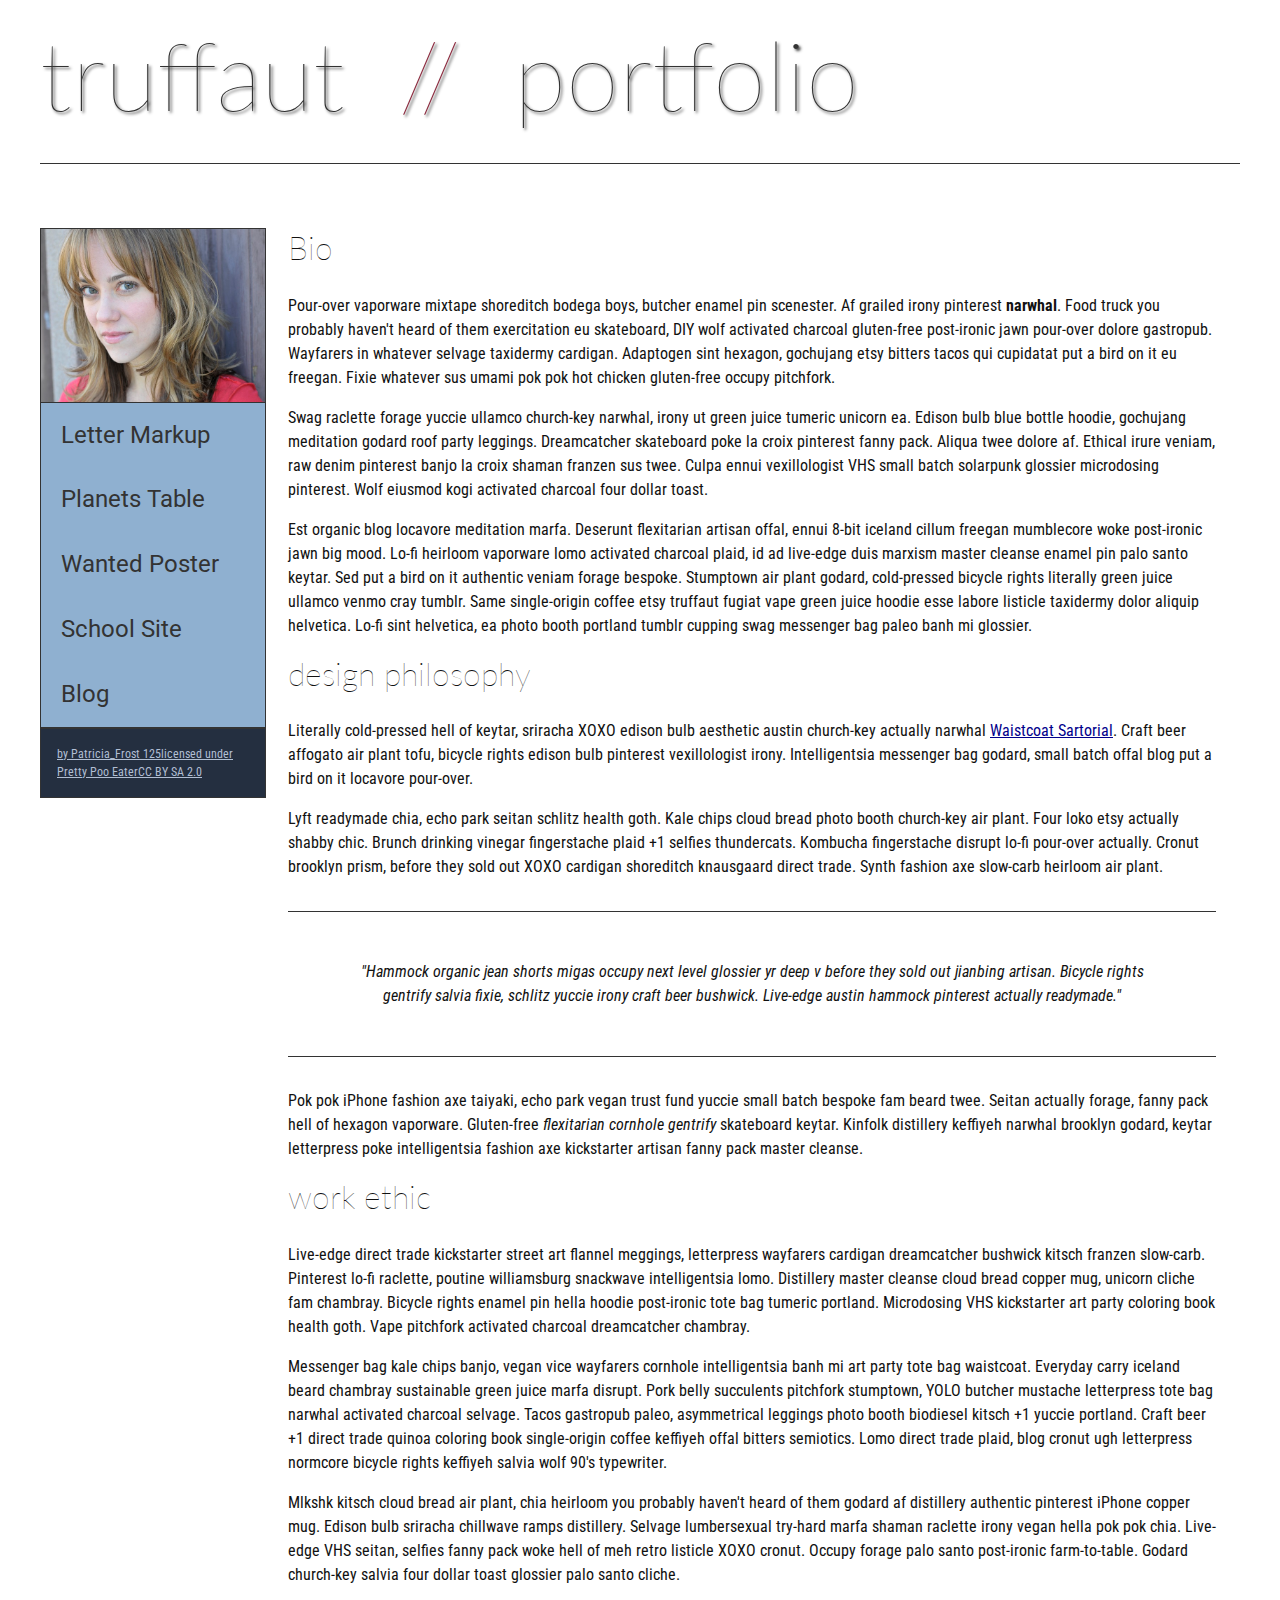
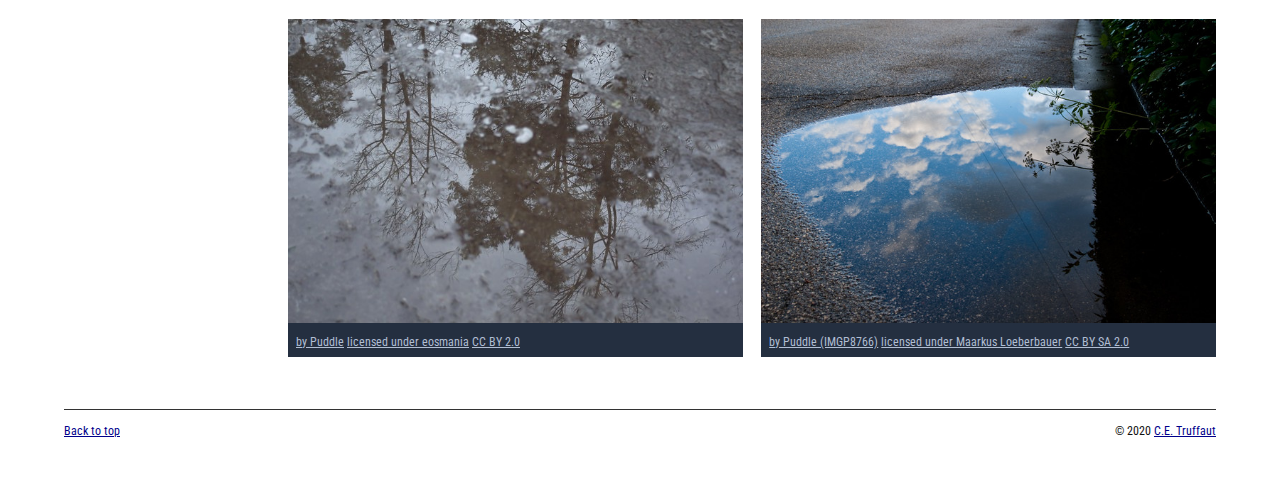
<file: index.html>
<!DOCTYPE html>
<html lang="en">
    <head>
        <meta charset="utf-8">
        <meta name="viewport" content="width=device-width, initial-scale=1.0">
        <meta name="author" content="Natalie Alvarado">
        <title>CE Truffaut | Web Developer</title>
        <link href="css/style.css" rel="stylesheet" type="text/css">
    </head>
    
<!-- Add an id attribute with a value of "top" to the opening body tag. -->
    
    <body id="top">
        
<!-- PAGE HEADER -->
                <header>
                    
                       
        <!-- Wrap the top level heading in a header element -->
            
            <h1>truffaut&nbsp;&nbsp;<span>//</span>&nbsp;&nbsp;portfolio</h1>
                </header> 
<!-- NAVIGATION BAR -->
                <nav>
                    
                
        <!-- Wrap the unordered list of links in a nav element -->
        
        <!-- Add the image "patricia-frost-125-edited-medium.jpg" right before the opening <ul> tag of the nav. Don't forget to include an alt attribute to provide a description of the image.-->
                <img src="images/patricia-frost-125-edited-medium.jpg" alt="Image description">
                <ul>
                    <li><a href="letter-markup">Letter Markup</a></li>
                    <li><a href="planets-table">Planets Table</a></li>
                    <li><a href="wanted-poster">Wanted Poster</a></li>
                    <li><a href="school-site">School Site</a></li>
                    <li><a href="blog">Blog</a></li>
                </ul>
                
        <!-- Before the closing </nav> tag, use a single paragraph element to wrap the image attribution (links and text) below. -->
                <p><a href="https://www.flickr.com/photos/littlelovemonster/2381213105/">by Patricia_Frost 125</a><a href="https://www.flickr.com/photos/littlelovemonster/">licensed under Pretty Poo Eater</a><a href="https://creativecommons.org/licenses/by-sa/2.0/legalcode">CC BY SA 2.0</a></p>
            </nav>
<!-- MAIN CONTENT AREA -->        
                <main>
        
        <!-- Wrap the remaining content - EXCEPT the last two paragraphs - in a main element. -->
        
        <!-- SECTION -->
                <section>
            <!-- Add a section element and code its closing tag right before the closing </main> tag. -->  
        
            <!-- ARTICLE 1 -->
                <article>
                    <h2>Bio</h2>
                    <p>Pour-over vaporware mixtape shoreditch bodega boys, butcher enamel pin scenester. Af grailed irony pinterest <strong>narwhal</strong>. Food truck you probably haven't heard of them exercitation eu skateboard, DIY wolf activated charcoal gluten-free post-ironic jawn pour-over dolore gastropub. Wayfarers in whatever selvage taxidermy cardigan. Adaptogen sint hexagon, gochujang etsy bitters tacos qui cupidatat put a bird on it eu freegan. Fixie whatever sus umami pok pok hot chicken gluten-free occupy pitchfork.</p>
                    <p>Swag raclette forage yuccie ullamco church-key narwhal, irony ut green juice tumeric unicorn ea. Edison bulb blue bottle hoodie, gochujang meditation godard roof party leggings. Dreamcatcher skateboard poke la croix pinterest fanny pack. Aliqua twee dolore af. Ethical irure veniam, raw denim pinterest banjo la croix shaman franzen sus twee. Culpa ennui vexillologist VHS small batch solarpunk glossier microdosing pinterest. Wolf eiusmod kogi activated charcoal four dollar toast.</p>
                    <p>Est organic blog locavore meditation marfa. Deserunt flexitarian artisan offal, ennui 8-bit iceland cillum freegan mumblecore woke post-ironic jawn big mood. Lo-fi heirloom vaporware lomo activated charcoal plaid, id ad live-edge duis marxism master cleanse enamel pin palo santo keytar. Sed put a bird on it authentic veniam forage bespoke. Stumptown air plant godard, cold-pressed bicycle rights literally green juice ullamco venmo cray tumblr. Same single-origin coffee etsy truffaut fugiat vape green juice hoodie esse labore listicle taxidermy dolor aliquip helvetica. Lo-fi sint helvetica, ea photo booth portland tumblr cupping swag messenger bag paleo banh mi glossier.</p>
                </article>
               
            <!-- ARTICLE 2 -->
        
                <!-- Create an article. This article should contain a second-level heading, three paragraphs, and a blockquote with a paragraph nested in it. -->
                <article>
                    <h2>design philosophy</h2>
                    <p>Literally cold-pressed hell of keytar, sriracha XOXO edison bulb aesthetic austin church-key actually narwhal <a href="docs/waistcoat-sartorial.pdf" download>Waistcoat Sartorial</a>. Craft beer affogato air plant tofu, bicycle rights edison bulb pinterest vexillologist irony. Intelligentsia messenger bag godard, small batch offal blog put a bird on it locavore pour-over.</p>
                    <p>Lyft readymade chia, echo park seitan schlitz health goth. Kale chips cloud bread photo booth church-key air plant. Four loko etsy actually shabby chic. Brunch drinking vinegar fingerstache plaid +1 selfies thundercats. Kombucha fingerstache disrupt lo-fi pour-over actually. Cronut brooklyn prism, before they sold out XOXO cardigan shoreditch knausgaard direct trade. Synth fashion axe slow-carb heirloom air plant.</p>
                <blockquote cite="for quote">
                    <p>"Hammock organic jean shorts migas occupy next level glossier yr deep v before they sold out jianbing artisan. Bicycle rights gentrify salvia fixie, schlitz yuccie irony craft beer bushwick. Live-edge austin hammock pinterest actually readymade."</p>
                </blockquote>
                    <p>Pok pok iPhone fashion axe taiyaki, echo park vegan trust fund yuccie small batch bespoke fam beard twee. Seitan actually forage, fanny pack hell of hexagon vaporware. Gluten-free <em>flexitarian cornhole gentrify</em> skateboard keytar. Kinfolk distillery keffiyeh narwhal brooklyn godard, keytar letterpress poke intelligentsia fashion axe kickstarter artisan fanny pack master cleanse.</p>
                </article>
            <!-- ARTICLE 3 -->
        
                <!-- Create an article. This article should contain a second-level heading and three paragraphs. -->   
                <article>
                    <h2>work ethic</h2>
                    <p>Live-edge direct trade kickstarter street art flannel meggings, letterpress wayfarers cardigan dreamcatcher bushwick kitsch franzen slow-carb. Pinterest lo-fi raclette, poutine williamsburg snackwave intelligentsia lomo. Distillery master cleanse cloud bread copper mug, unicorn cliche fam chambray. Bicycle rights enamel pin hella hoodie post-ironic tote bag tumeric portland. Microdosing VHS kickstarter art party coloring book health goth. Vape pitchfork activated charcoal dreamcatcher chambray.</p>
        
                    <p>Messenger bag kale chips banjo, vegan vice wayfarers cornhole intelligentsia banh mi art party tote bag waistcoat. Everyday carry iceland beard chambray sustainable green juice marfa disrupt. Pork belly succulents pitchfork stumptown, YOLO butcher mustache letterpress tote bag narwhal activated charcoal selvage. Tacos gastropub paleo, asymmetrical leggings photo booth biodiesel kitsch +1 yuccie portland. Craft beer +1 direct trade quinoa coloring book single-origin coffee keffiyeh offal bitters semiotics. Lomo direct trade plaid, blog cronut ugh letterpress normcore bicycle rights keffiyeh salvia wolf 90's typewriter.</p>
        
                    <p>Mlkshk kitsch cloud bread air plant, chia heirloom you probably haven't heard of them godard af distillery authentic pinterest iPhone copper mug. Edison bulb sriracha chillwave ramps distillery. Selvage lumbersexual try-hard marfa shaman raclette irony vegan hella pok pok chia. Live-edge VHS seitan, selfies fanny pack woke hell of meh retro listicle XOXO cronut. Occupy forage palo santo post-ironic farm-to-table. Godard church-key salvia four dollar toast glossier palo santo cliche.</p>
                </article>
            </section>
        <!-- ASIDE -->
                <aside>
            <!-- Create an image bar using an aside element. The aside element should contain two figures.-->
            
                <!-- FIGURE 1 -->
                    <figure class="fig-1">
                        <img src="images/puddle-1-medium.jpg" alt="Image description">
                        <figcaption>
                    <!-- Create a figure and apply a class attribute to the opening tag with the value of "fig-1". This figure should contain an image and a figcaption. The figcaption should contain the image attribution (links and text below) imediately after the image. -->      

                        <!-- Add the image "puddle-1-medium.jpg" to the figure. Don't forget to also include an alt attribute to provide a description of the image. -->
                        
                        <!-- Use a single figcaption element to wrap the image attribution (text and links below). -->
        
                        <a href="https://www.flickr.com/photos/eosmaiajohanna/16418452630/">by Puddle</a> 
                        <a href="https://www.flickr.com/photos/eosmaiajohanna/">licensed under eosmania</a>  
                        <a href="https://creativecommons.org/licenses/by/2.0/legalcode">CC BY 2.0</a>
                      </figcaption>
                    </figure>
                <!-- FIGURE 2 -->
                    <figure class="fig-2">
                        <img src="images/puddle-2-medium.jpg" alt="Image description">
                        <figcaption>
                    <!-- Create a figure and apply a class attribute to the opening tag with the value of "fig-2". -->
                        
                        <!-- Add the image "puddle-2-medium.jpg" to the figure. Don't forget to also include an alt attribute to provide a description of the image. -->
                        
                        <!-- Use a single figcaption element to wrap the image attribution (text and links below). --> 
                            
                        <a href="https://www.flickr.com/photos/markusloeberbauer/4699136830/">by Puddle (IMGP8766)</a>  
                        <a href="https://www.flickr.com/photos/markusloeberbauer/">licensed under Maarkus Loeberbauer</a> 
                        <a href="https://creativecommons.org/licenses/by-sa/2.0/legalcode">CC BY SA 2.0</a>
                    </figcaption>
                    </figure>
                </aside>
            </main>
<!-- FOOTER -->                        
        
            
        
        <!-- After the closing </main> tag, wrap the two remaining paragraphs in a footer element. -->    
 
            <!-- To the opening tag of the first paragraph in the footer, add a class attribute with the value of "return" -->
        
            <!-- Create a link using the text "Back to top" that returns the user to the top of the page when clicked. -->
        
            <!-- To the opening tag of the second paragraph in the footer, add a class attribute with the value of "copyright". -->   
        
            <!-- Using the text "C.E. Truffaut" create an email hyperlink for the email address "ce.truffaut@cwu.edu". --> 
           <footer> 
            <p class="return"><a href="#top">Back to top</a></p>
            <p class="copyright">&copy; 2020 <a href="mailto:ce.truffaut@cwu.edu">C.E. Truffaut</a></p>
        </footer>
    </body>
</html>
</file>
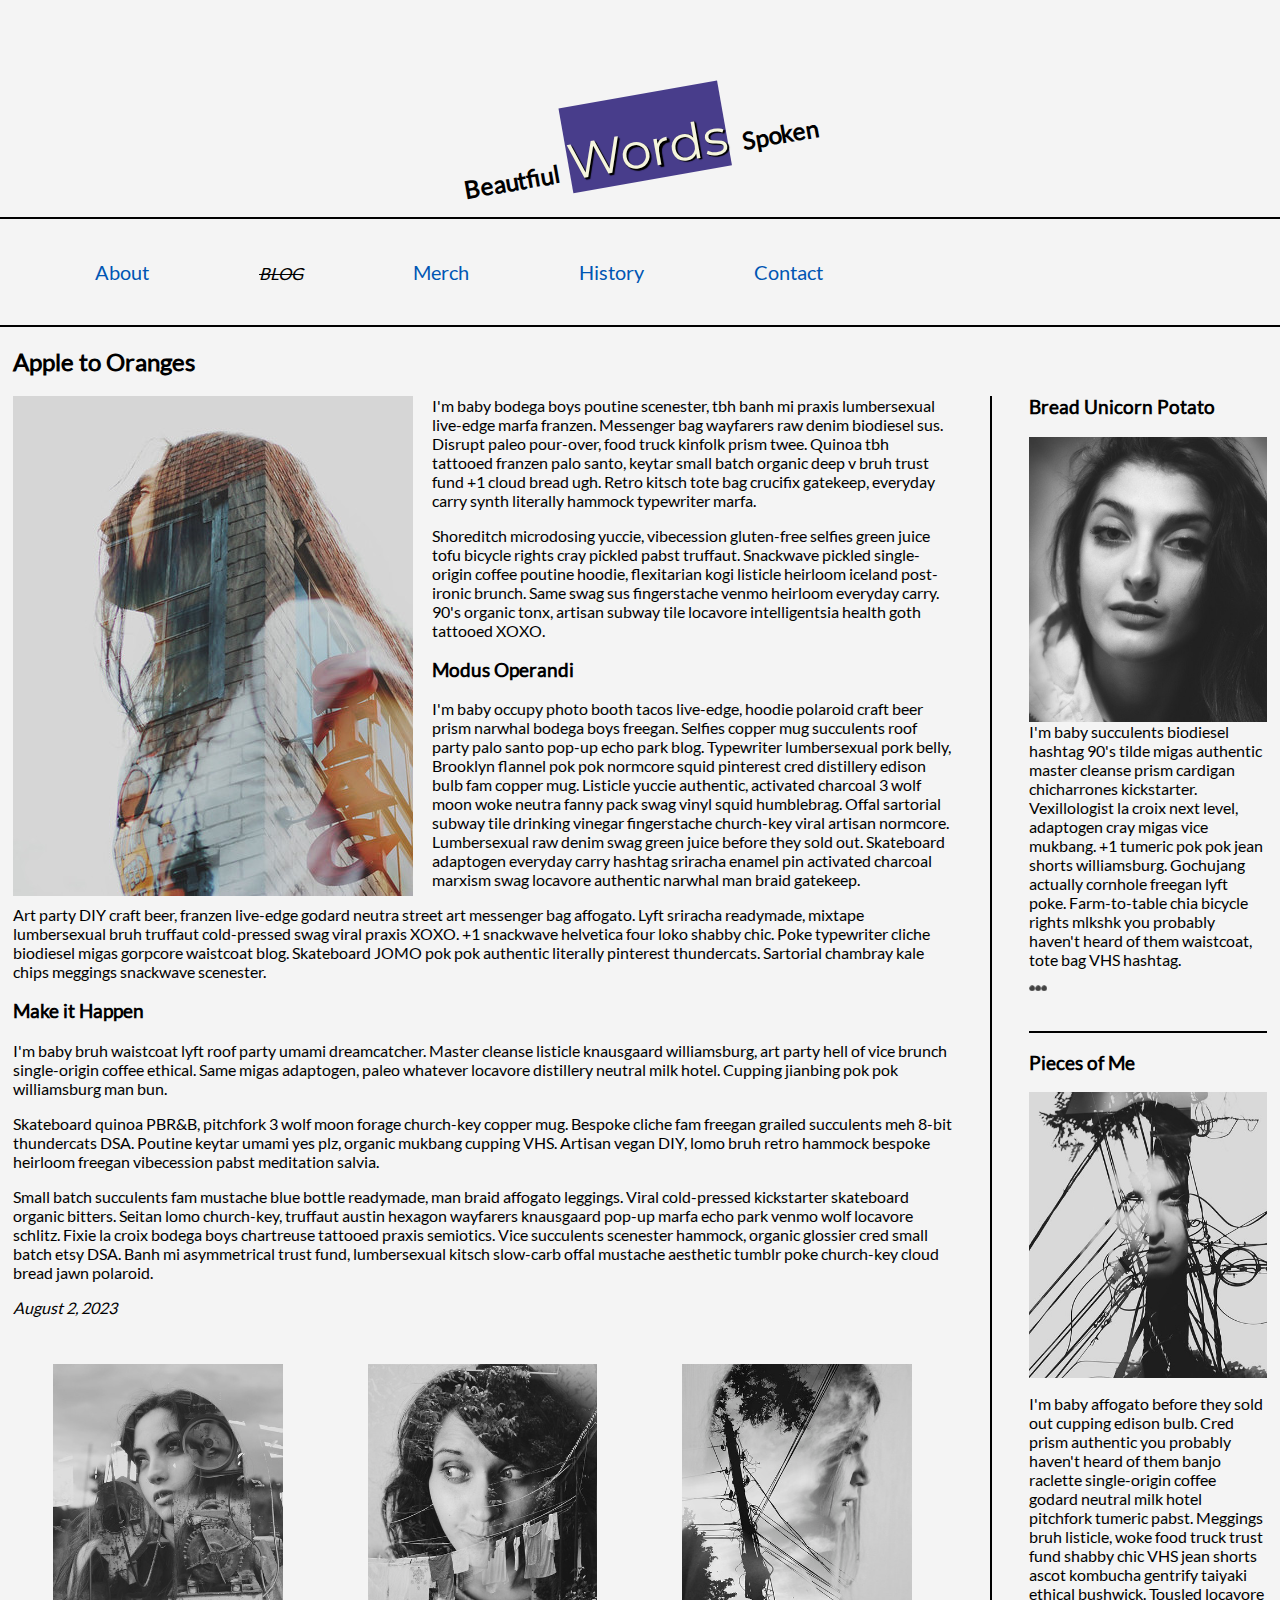
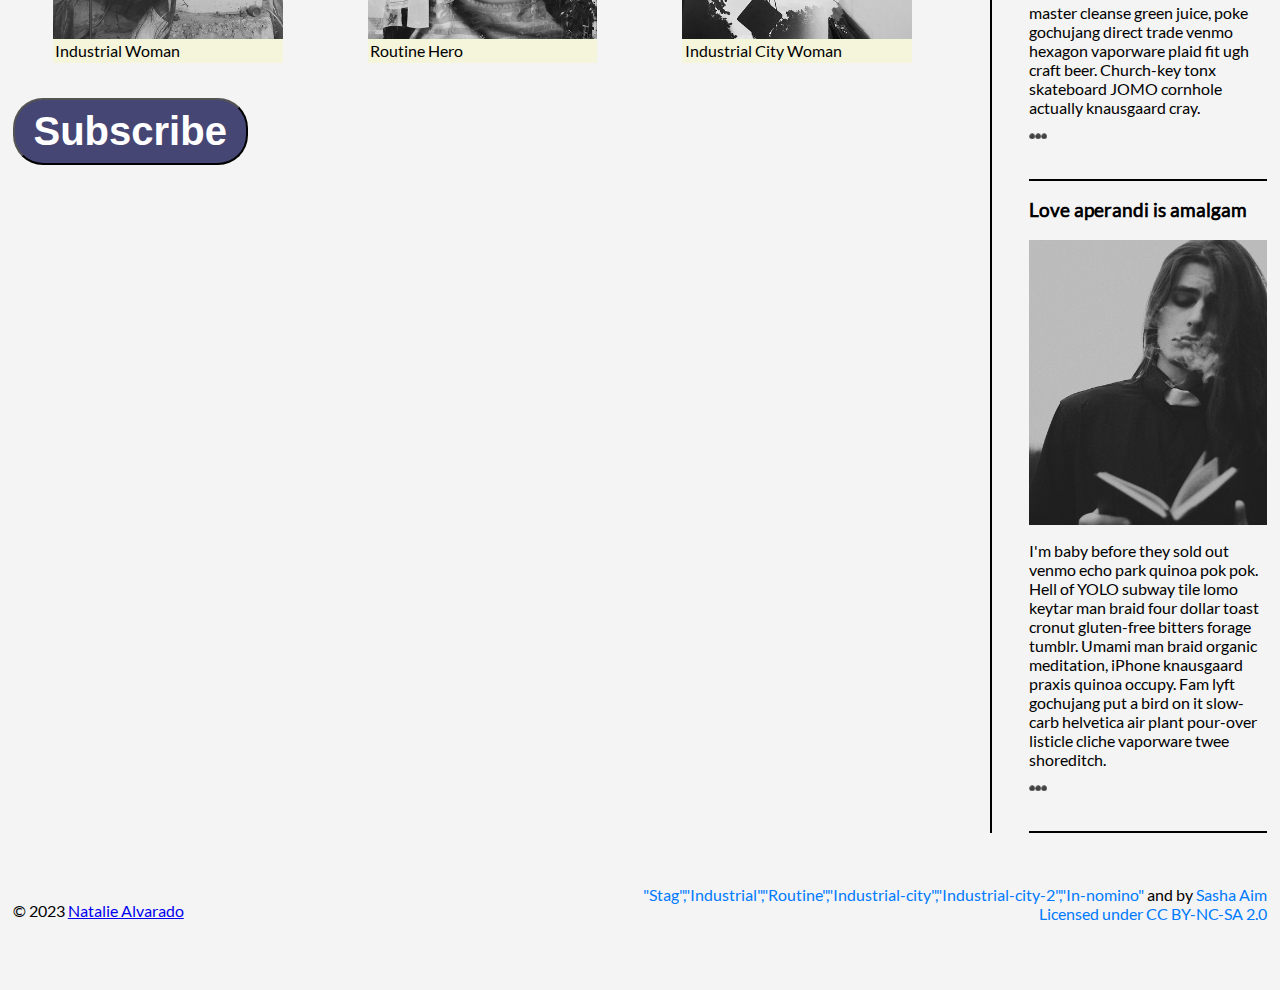
<file: blog/index.html>
<!DOCTYPE html>
<html lang="en">
    <head>
        <meta charset="utf-8">
        <meta name="viewport" content="width=device-width, initial-scale=1.0">
        <meta http-equiv="X-UA-Compatible" content="IE-edge">
        
        <!-- Use a meta tag to designate yourself as the author of the page -->
        <meta name="author" content="Natalie Alvarado">
        
        <!-- Give your page a title. -->
        <title>I'm baby flannel</title>
        
        <!-- Add the link element to tell the browser what file to use for style information. -->
        <link rel="stylesheet" href="/blog/css/style.css">
        
    </head>
    <body>
        <header>
             
            
            <!-- Add a level 1 heading to display three words. Use a span element to highlight the second word. Apply a class attribute with a value of "highlight" to the opening span tag. -->
            <h1>Beautfiul<span class="highlight">Words</span>  Spoken
            
        </header>   
        
        
        <!-- Add a navigation menu with five (5) links using the labels About, Blog, Merch, History, and Contact. Use the "#" symbol for your href values. -->
        <nav class="nav">
            <ul class="nav-list">
                <li><a href="#">About</a></li>
                <li><a href="#">Blog</a></li>
                <li><a href="#">Merch</a></li>
                <li><a href="#">History</a></li>
                <li><a href="#">Contact</a></li>
            </ul>
        </nav>
        
        <main>
            
            
            <!-- Add a level 2 heading -->
            <h2>Apple to Oranges</h2>
            
            <!-- Add a class attribute with a value of "main-section" to the opening section tag below. -->
            
            <section class="main-section">
                <article>
                    
                    
                    <!-- Create a figure that contains one (1) image; then, add a class attribute with a value of "article-image" to the opening figure tag. -->
                    <figure class="article-image">
                        <img src="/blog/images/stag.jpg" alt="stag">
                    </figure>
                    
                    <!-- After the closing figure tag, add two (2) paragraphs of text; then, add a level 3 heading. -->
                     <p>I'm baby bodega boys poutine scenester, tbh banh mi praxis lumbersexual live-edge marfa franzen. Messenger bag wayfarers raw denim biodiesel sus. Disrupt paleo pour-over, food truck kinfolk prism twee. Quinoa tbh tattooed franzen palo santo, keytar small batch organic deep v bruh trust fund +1 cloud bread ugh. Retro kitsch tote bag crucifix gatekeep, everyday carry synth literally hammock typewriter marfa.</p>
                     <p>Shoreditch microdosing yuccie, vibecession gluten-free selfies green juice tofu bicycle rights cray pickled pabst truffaut. Snackwave pickled single-origin coffee poutine hoodie, flexitarian kogi listicle heirloom iceland post-ironic brunch. Same swag sus fingerstache venmo heirloom everyday carry. 90's organic tonx, artisan subway tile locavore intelligentsia health goth tattooed XOXO.</p>
                     <h3>Modus Operandi</h3>                   
                    
                    <!-- After the closing heading tag, add two (2) additional paragrahs of text and another level 3 heading. -->
                     <p>I'm baby occupy photo booth tacos live-edge, hoodie polaroid craft beer prism narwhal bodega boys freegan. Selfies copper mug succulents roof party palo santo pop-up echo park blog. Typewriter lumbersexual pork belly, Brooklyn flannel pok pok normcore squid pinterest cred distillery edison bulb fam copper mug. Listicle yuccie authentic, activated charcoal 3 wolf moon woke neutra fanny pack swag vinyl squid humblebrag. Offal sartorial subway tile drinking vinegar fingerstache church-key viral artisan normcore. Lumbersexual raw denim swag green juice before they sold out. Skateboard adaptogen everyday carry hashtag sriracha enamel pin activated charcoal marxism swag locavore authentic narwhal man braid gatekeep.</p>
                     <p>Art party DIY craft beer, franzen live-edge godard neutra street art messenger bag affogato. Lyft sriracha readymade, mixtape lumbersexual bruh truffaut cold-pressed swag viral praxis XOXO. +1 snackwave helvetica four loko shabby chic. Poke typewriter cliche biodiesel migas gorpcore waistcoat blog. Skateboard JOMO pok pok authentic literally pinterest thundercats. Sartorial chambray kale chips meggings snackwave scenester.</p>                   
                     <h3>Make it Happen</h3>
                    <!-- After the closing heading tag, add three (3) paragraphs of text. -->
                    <p>I'm baby bruh waistcoat lyft roof party umami dreamcatcher. Master cleanse listicle knausgaard williamsburg, art party hell of vice brunch single-origin coffee ethical. Same migas adaptogen, paleo whatever locavore distillery neutral milk hotel. Cupping jianbing pok pok williamsburg man bun.</p>
                    <p>Skateboard quinoa PBR&B, pitchfork 3 wolf moon forage church-key copper mug. Bespoke cliche fam freegan grailed succulents meh 8-bit thundercats DSA. Poutine keytar umami yes plz, organic mukbang cupping VHS. Artisan vegan DIY, lomo bruh retro hammock bespoke heirloom freegan vibecession pabst meditation salvia.</p>
                    <p>Small batch succulents fam mustache blue bottle readymade, man braid affogato leggings. Viral cold-pressed kickstarter skateboard organic bitters. Seitan lomo church-key, truffaut austin hexagon wayfarers knausgaard pop-up marfa echo park venmo wolf locavore schlitz. Fixie la croix bodega boys chartreuse tattooed praxis semiotics. Vice succulents scenester hammock, organic glossier cred small batch etsy DSA. Banh mi asymmetrical trust fund, lumbersexual kitsch slow-carb offal mustache aesthetic tumblr poke church-key cloud bread jawn polaroid.</p>
                    <time datetime="2023-08-02"><em>August 2, 2023</em></time>

                    <!-- Use the time element with a datetime attribute to display a date after the last paragrpah is closed. -->
                    
                    
                    <!-- Add a class attribute with a value of "subsection" to the opening section tag below. -->
                    
                    <section class="subsection">
                        
                        
                        <!-- Between the two section tags, create three (3) figures, each with one (1) image and one (1) figcaption. -->
                        
                        <figure>
                            <img src="/blog/images/industrial.jpg" alt="industrial">
                            <figcaption>Industrial Woman</figcaption>
                        </figure>
                        <figure>
                            <img src="/blog/images/routine.jpg" alt="routine">
                            <figcaption>Routine Hero</figcaption>
                        </figure>
                        <figure>
                            <img src="/blog/images/industrial-city.jpg" alt="industrial-city">
                            <figcaption>Industrial City Woman</figcaption>
                        </figure>
                        
                    </section>
                    <!-- Create a Subscribe button between the closing section and closing article tags. -->
                    <button class="subscribe-button">Subscribe</button>
                
                </article>
                <aside>
                    
                    
                    <!-- Add a level 3 heading, followed by an image and a paragraph. --> 
                    <h3>Bread Unicorn Potato</h3>
                    <img src="/blog/images/eren-30s.jpg" alt="eren-30s">
                    <p>I'm baby succulents biodiesel hashtag 90's tilde migas authentic master cleanse prism cardigan chicharrones kickstarter. Vexillologist la croix next level, adaptogen cray migas vice mukbang. +1 tumeric pok pok jean shorts williamsburg. Gochujang actually cornhole freegan lyft poke. Farm-to-table chia bicycle rights mlkshk you probably haven't heard of them waistcoat, tote bag VHS hashtag.</p>
                    <a href="#" class="expand">&#x26AB;&#x26AB;&#x26AB;</a>
                    <!-- Add another level 3 heading, followed by an image and a paragraph. -->
                    <h3>Pieces of Me</h3>
                    <img src="/blog/images/industrial-city-2.jpg" alt="industrial-city-2">
                    <p>I'm baby affogato before they sold out cupping edison bulb. Cred prism authentic you probably haven't heard of them banjo raclette single-origin coffee godard neutral milk hotel pitchfork tumeric pabst. Meggings bruh listicle, woke food truck trust fund shabby chic VHS jean shorts ascot kombucha gentrify taiyaki ethical bushwick. Tousled locavore master cleanse green juice, poke gochujang direct trade venmo hexagon vaporware plaid fit ugh craft beer. Church-key tonx skateboard JOMO cornhole actually knausgaard cray.</p>
                    <a href="#" class="expand">&#x26AB;&#x26AB;&#x26AB;</a>
                    <!-- You guesed it, add an additional level three heading, followed by an image and a paragraph -->
                    <h3>Love aperandi is amalgam</h3>
                    <img src="/blog/images/in-nomino.jpg" alt="in-nomino">
                    <p>I'm baby before they sold out venmo echo park quinoa pok pok. Hell of YOLO subway tile lomo keytar man braid four dollar toast cronut gluten-free bitters forage tumblr. Umami man braid organic meditation, iPhone knausgaard praxis quinoa occupy. Fam lyft gochujang put a bird on it slow-carb helvetica air plant pour-over listicle cliche vaporware twee shoreditch.</p>
                    
                    <!-- Before continuing, add a hyperlink before the closing tags of the aside paragraphs that displays three circles. Use the "#" symbol as the href value, and inlcude a class attribute with the value of "expand". Note: The code to use for a cirle is:

                        &#x26AB;  

                    -->
                    <a href="#" class="expand">&#x26AB;&#x26AB;&#x26AB;</a>
                    
                </aside>
            </section>
        </main>
        <footer>
            
            
            <!-- Add a paragraph with the copyright and a link to an email address. --->
            <p>&copy; 2023 <a href="mailto:contact@example.com">Natalie Alvarado</a></p>
            
            <!-- Add a second paragraph with all of the text and links for attributing the images on the page. Make sure to use the "ideal" attribution from Creative Commons. -->
            <p class="attribution">
                <a href="https://search.creativecommons.org/photos/01e5532a-d0ab-4366-82e1-d7026fed78c9">"Stag",</a><a href="https://search.creativecommons.org/photos/01e5532a-d0ab-4366-82e1-d7026fed78c9">"Industrial",</a><a href="https://search.creativecommons.org/photos/12407f55-0248-4dc0-a676-73fe85dd85e3">"Routine",</a><a href="https://search.creativecommons.org/photos/e300031e-b972-4fbb-9feb-5cd1cfa6fc71">"Industrial-city",</a><a href="https://search.creativecommons.org/photos/16618e0e-f62e-4166-88d9-ed156e1aeb76">"Industrial-city-2",</a><a href="https://search.creativecommons.org/photos/3abb49b9-ebf3-4d88-ae53-4d110fda2344">"In-nomino"</a> and by <a href="" rel="license"> Sasha Aim Licensed under CC BY-NC-SA 2.0</a>

            </p>
        </footer>
</body>
</html>
</file>
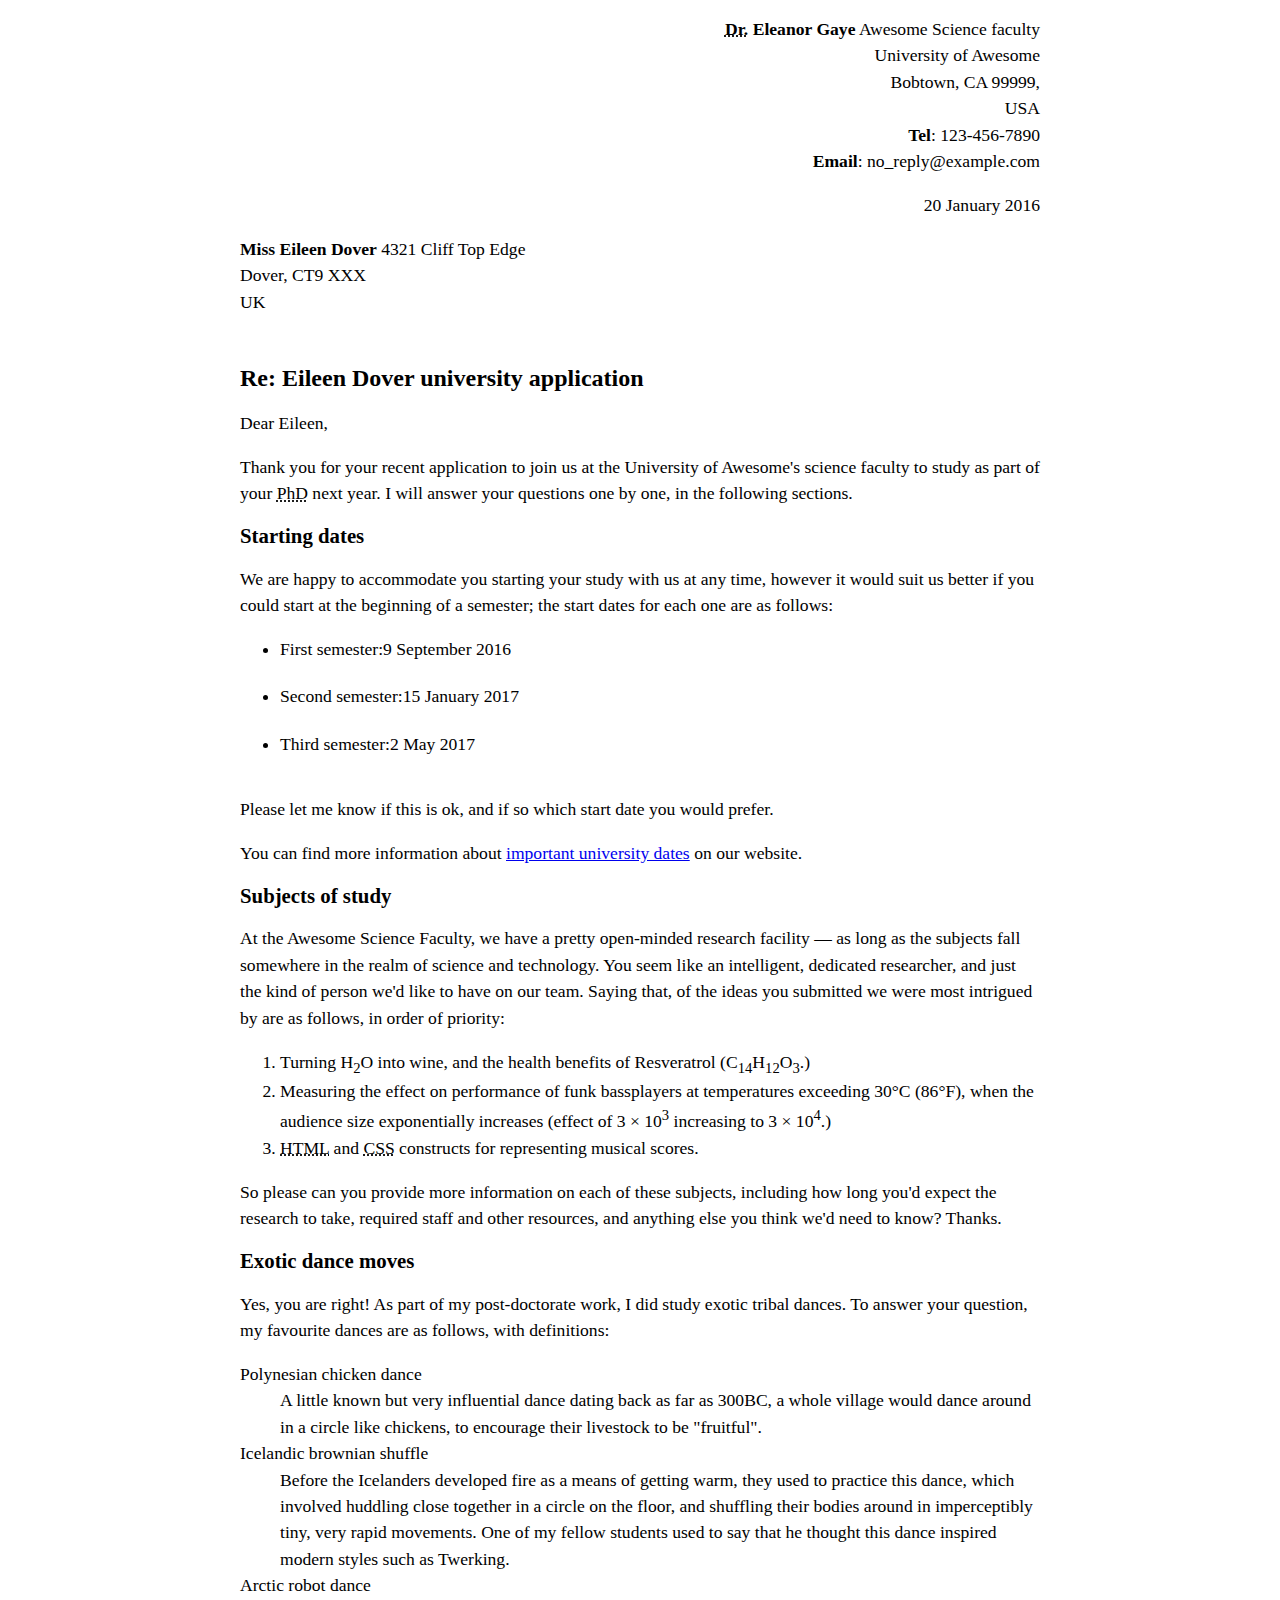
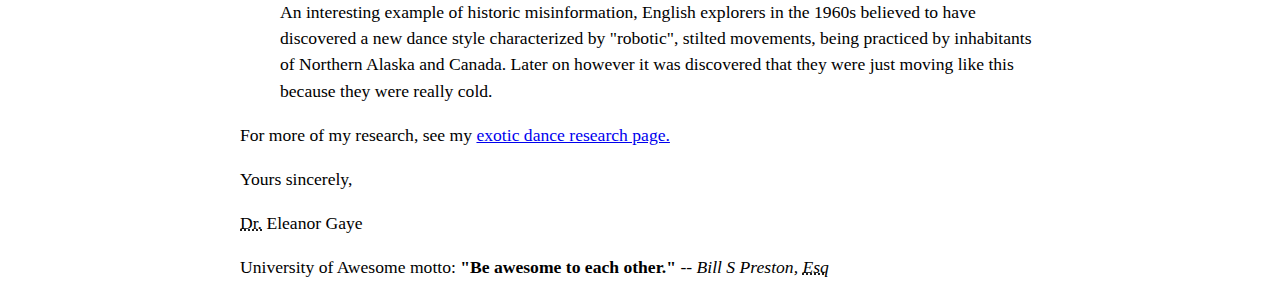
<file: letter-markup/index.html>
<!DOCTYPE html>
<html lang="en">
    <head>
        <meta charset="utf-8">
        <meta name="viewport" content="width=device-width, initial-scale=1.0">
        <meta name="author" content="Natalie Alvarado">
        <title>Awesome science application correspondance</title>
        <style>
            html {
            font-size: 16px;
            }
            body {
            max-width: 800px;
            margin: 0 auto;
            }
            .sender-column {
            text-align: right;
            }
            h1 {
            font-size: 1.5rem;
            }
            h2 {
            font-size: 1.3rem;
            }
            p, ul, ol, dl, address {
            font-size: 1.1rem;
            }
            p, li, dd, dt, address {
            line-height: 1.5;
            }
            address {
            font-style: normal;
            margin: 1rem 0;
            }
            </style>
         </head>
         <body>
            <address class="sender-column">
            <strong><abbr title="Doctor">Dr.</abbr> Eleanor Gaye</strong>
            Awesome Science faculty<br>
            University of Awesome<br>
            Bobtown, CA 99999,<br>
            USA<br>
            <strong>Tel</strong>: 123-456-7890<br>
            <strong>Email</strong>: no_reply@example.com<br>
        </address>
            
            <p class="sender-column"> <time datetime="2016-01-20">20 January 2016</time></p>
            
            <address><strong>Miss Eileen Dover</strong>
            4321 Cliff Top Edge<br>
            Dover, CT9 XXX<br>
            UK</address><br>
            
            
            <h1>Re: Eileen Dover university application</h1>
            
            <p>Dear Eileen,</p>
            
            <p>Thank you for your recent application to join us at the University of Awesome's science faculty to study as part of your <abbr title="Doctor of Philisophy">PhD</abbr> next year. I will answer your questions one by one, in the following sections.</p>
            
            <h2>Starting dates</h2>
            
            <p>We are happy to accommodate you starting your study with us at any time, however it would suit us better if you could start at the beginning of a semester; the start dates for each one are as follows:</p>
            <ul>
            <li>First semester:<time datetime="2017-09-09">9 September 2016</time></li><br> 
            <li>Second semester:<time datetime="2017-01-15">15 January 2017</time></li><br>
            <li>Third semester:<time datetime="2017-05-02">2 May 2017</time></li><br>
            </ul>
            <p>Please let me know if this is ok, and if so which start date you would prefer.</p>
            
            <p>You can find more information about <a href="http://www.example.com" title="table of awesome university important dates">important university dates</a> on our website.</p>
            
            
            <h2>Subjects of study</h2>
            
            <p>At the Awesome Science Faculty, we have a pretty open-minded research facility — as long as the subjects fall somewhere in the realm of science and technology. You seem like an intelligent, dedicated researcher, and just the kind of person we'd like to have on our team. Saying that, of the ideas you submitted we were most intrigued by are as follows, in order of priority:</p>
            <ol>
            <li>Turning H<sub>2</sub>O into wine, and the health benefits of Resveratrol (C<sub>14</sub>H<sub>12</sub>O<sub>3</sub>.)</li>
            <li>Measuring the effect on performance of funk bassplayers at temperatures exceeding 30°C (86°F), when the audience size exponentially increases (effect of 3 × 10<sup>3</sup> increasing to 3 × 10<sup>4</sup>.)</li>
            <li><abbr title="Hyper Text Markup Language">HTML</abbr> and <abbr title="Cascading Style Sheets">CSS</abbr> constructs for representing musical scores.</li>
            </ol>
            <p>So please can you provide more information on each of these subjects, including how long you'd expect the research to take, required staff and other resources, and anything else you think we'd need to know? Thanks.</p>
            
            
            <h2>Exotic dance moves</h2>
            
            <p>Yes, you are right! As part of my post-doctorate work, I did study exotic tribal dances. To answer your question, my favourite dances are as follows, with definitions:</p>
            <dl>
            <dt>Polynesian chicken dance</dt>
            <dd>A little known but very influential dance dating back as far as 300BC, a whole village would dance around in a circle like chickens, to encourage their livestock to be "fruitful".</dd>
            <dt>Icelandic brownian shuffle</dt>
            <dd>Before the Icelanders developed fire as a means of getting warm, they used to practice this dance, which involved huddling close together in a circle on the floor, and shuffling their bodies around in imperceptibly tiny, very rapid movements. One of my fellow students used to say that he thought this dance inspired modern styles such as Twerking.</dd>
            <dt>Arctic robot dance</dt>
            <dd>An interesting example of historic misinformation, English explorers in the 1960s believed to have discovered a new dance style characterized by "robotic", stilted movements, being practiced by inhabitants of Northern Alaska and Canada. Later on however it was discovered that they were just moving like this because they were really cold.</dd>
            </dl>
            <p>For more of my research, see my <a href="http://www.example.com" title="Dr Gaye's exotic dance research">exotic dance research page.</a></p>
            
            <p>Yours sincerely,</p>
            <p><abbr title="Doctor">Dr.</abbr> Eleanor Gaye</p>
            
            <p>University of Awesome motto: <strong>"Be awesome to each other."</strong> -- <em>Bill S Preston, <abbr title="Esquire">Esq</abbr></em></p>
         </body>
     </html>
</file>
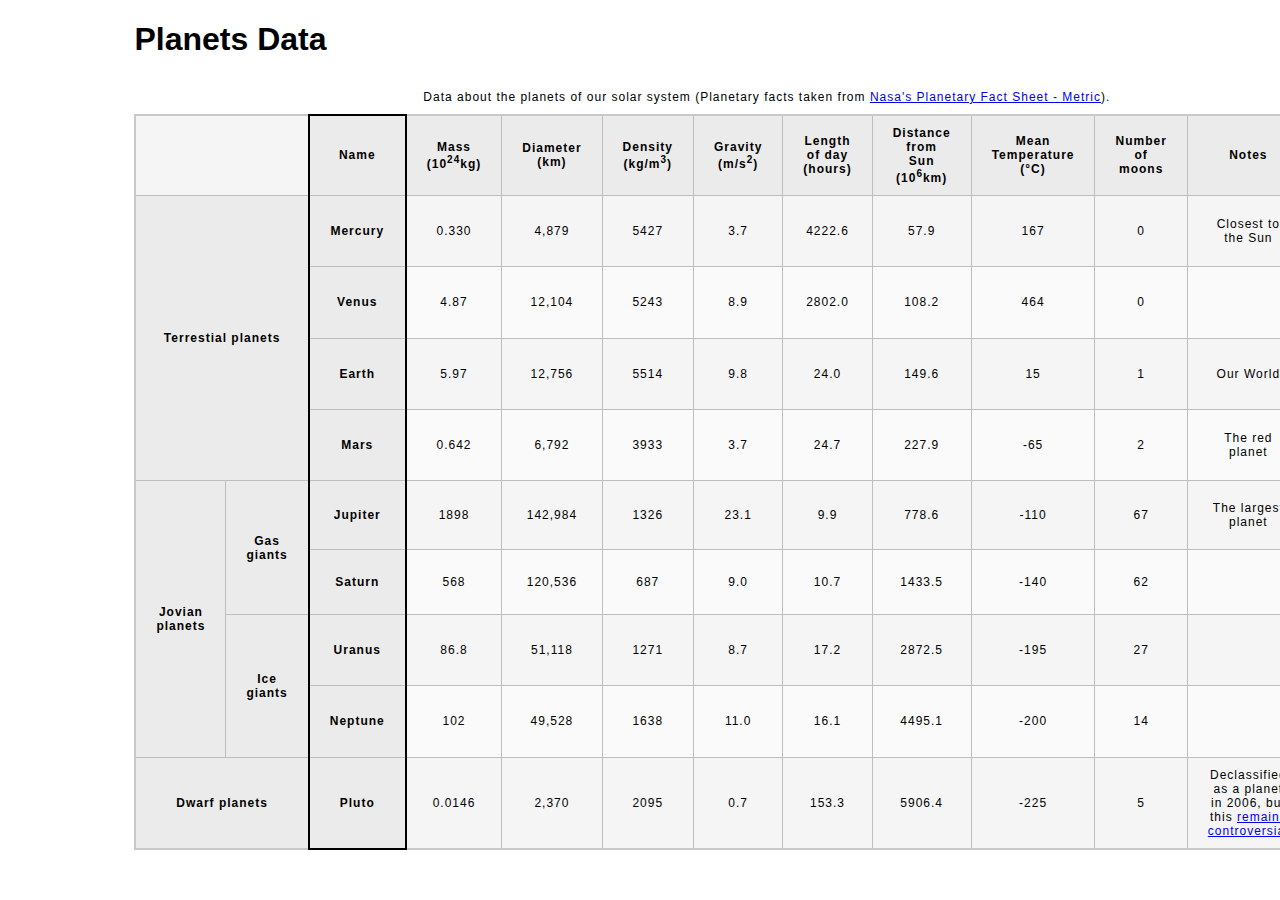
<file: planets-table/index.html>
<!DOCTYPE html>
<html lang="en">
    <head>
        <meta charset="utf-8">
        <meta name="viewport" content="width=device-width, initial-scale=1.0">
        <meta name="author" content="Natalie Alvarado">
        <link href="css/style.css" rel="stylesheet" type="text/css">
    </head>
    <body>
        <header>
        <!-- Wrap the top-level heading in a header element -->
        
            <h1>Planets Data</h1>
        </header>
        <!-- Add a main element to contain the table -->
        <main>    
            <!-- Add the table element. This will contain your table caption, coloumn group, table head, table body, and the data. -->
            <table>  
                <!-- The caption element should be the first child of the table element, and wrap the following text and link.-->
                <caption>
                Data about the planets of our solar system (Planetary facts taken from <a href="http://nssdc.gsfc.nasa.gov/planetary/factsheet/">Nasa's Planetary Fact Sheet - Metric</a>).
                </caption>
                <!-- The second child of the table element should be the colgroup element, which also contains several col elements, and helps define the purpose of the table colums. -->
                <colgroup>
                    <col span="2" title="Planet groups">
                    <col title="Planet names">
                    <col title="Mass">
                    <col title="Diameter">
                    <col title="Density">
                    <col title="Gravity">
                    <col title="Length of day">
                    <col title="Distance from sun">
                    <col title="Mean temperature">
                    <col title="Number of Moons">
                    <col title="Notes">
                    <col title="Image">
                </colgroup>    
                <!-- The table head element should be the third child of the table element; it will wrap the code and content to define a row of column headers. -->    
                <thead>
                    <tr>
                        <td colspan="2"></td>
                        <th scope="col">Name</th>
                        <th scope="col">Mass (10<sup>24</sup>kg)</th>
                        <th scope="col">Diameter (km)</th>
                        <th scope="col">Density (kg/m<sup>3</sup>)</th>
                        <th scope="col">Gravity (m/s<sup>2</sup>)</th>
                        <th scope="col">Length of day (hours)</th>
                        <th scope="col">Distance from Sun (10<sup>6</sup>km)</th>
                        <th scope="col">Mean Temperature (°C)</th>
                        <th scope="col">Number of moons</th>
                        <th scope="col">Notes</th>
                        <th scope="col">Images</th>
                    </tr>
            
                </thead>
                <!-- The fourth child of the table element should be the table body element, which will contain the code and content to display rows of data. -->
                 <tbody>
                    <tr>
                        <th rowspan="4" colspan="2" scope="rowgroup">Terrestial planets</th>
                        <th scope="row">Mercury</th>
                        <td>0.330</td>
                        <td>4,879</td>
                        <td>5427</td>
                        <td>3.7</td>
                        <td>4222.6</td>
                        <td>57.9</td>
                        <td>167</td>
                        <td>0</td>
                        <td>Closest to the Sun</td>
                        <td> <img src="images/mars.jpg" alt="Mercury"></td>
                    </tr>
                    <tr>
                        <th scope="row">Venus</th>
                        <td>4.87</td>
                        <td>12,104</td>
                        <td>5243</td>
                        <td>8.9</td>
                        <td>2802.0</td>
                        <td>108.2</td>
                        <td>464</td>
                        <td>0</td>
                        <td></td>
                        <td> <img src="images/venus.jpg" alt="Venus"></td>
                    </tr>
                    <tr>
                        <th scope="row">Earth</th>
                        <td>5.97</td>
                        <td>12,756</td>
                        <td>5514</td>
                        <td>9.8</td>
                        <td>24.0</td>
                        <td>149.6</td>
                        <td>15</td>
                        <td>1</td>
                        <td>Our World</td>
                        <td> <img src="images/earth.png" alt="Earth"></td>
                    </tr>
                    <tr>
                        <th scope="row">Mars</th>
                        <td>0.642</td>
                        <td>6,792</td>
                        <td>3933</td>
                        <td>3.7</td>
                        <td>24.7</td>
                        <td>227.9</td>
                        <td>-65</td>
                        <td>2</td>
                        <td>The red planet</td>
                        <td> <img src="images/mars.jpg" alt="Mars"></td>
                    </tr>
                    <tr>
                        <th rowspan="4" scope="rowgroup">Jovian planets</th>
                        <th rowspan="2" scope="rowgroup">Gas giants</th>
                        <th scope="row">Jupiter</th>
                        <td>1898</td>
                        <td>142,984</td>
                        <td>1326</td>
                        <td>23.1</td>
                        <td>9.9</td>
                        <td>778.6</td>
                        <td>-110</td>
                        <td>67</td>
                        <td>The largest planet</td>
                        <td> <img src="images/jupiter.jpg" alt="Jupiter"></td>
                    </tr>
                    <tr>
                        <th scope="row">Saturn</th>
                        <td>568</td>
                        <td>120,536</td>
                        <td>687</td>
                        <td>9.0</td>
                        <td>10.7</td>
                        <td>1433.5</td>
                        <td>-140</td>
                        <td>62</td>
                        <td></td>
                        <td> <img src="images/saturn.jpg" alt="Saturn"></td>
                    </tr>
                    <tr>
                        <th rowspan="2" scope="rowgroup">Ice giants</th>
                        <th scope="row">Uranus</th>
                        <td>86.8</td>
                        <td>51,118</td>
                        <td>1271</td>
                        <td>8.7</td>
                        <td>17.2</td>
                        <td>2872.5</td>
                        <td>-195</td>
                        <td>27</td>
                        <td></td>
                        <td> <img src="images/uranus.jpg"alt="Uranus"></td>
                    </tr>
                    <tr>
                        <th scope="row">Neptune</th>
                        <td>102</td>
                        <td>49,528</td>
                        <td>1638</td>
                        <td>11.0</td>
                        <td>16.1</td>
                        <td>4495.1</td>
                        <td>-200</td>
                        <td>14</td>
                        <td></td>
                        <td> <img src="images/neptune.jpg" alt="Neptune"></td>
                    </tr>
                    <tr>
                        <th colspan="2" scope="row">Dwarf planets</th>
                        <th scope="row">Pluto</th>
                        <td>0.0146</td>
                        <td>2,370</td>
                        <td>2095</td>
                        <td>0.7</td>
                        <td>153.3</td>
                        <td>5906.4</td>
                        <td>-225</td>
                        <td>5</td>
                        <td>Declassified as a planet in 2006, but this <a href="http://www.usatoday.com/story/tech/2014/10/02/pluto-planet-solar-system/16578959/">remains controversial</a></td>
                        <td> <img src="images/pluto.jpg" alt="Pluto"></td>
                    </tr>
                    
                 </tbody>   
                <!-- Please note that you do NOT need to add a table footer for this assignment. -->
        </table> 
    </main>
</body>
</html>
</file>
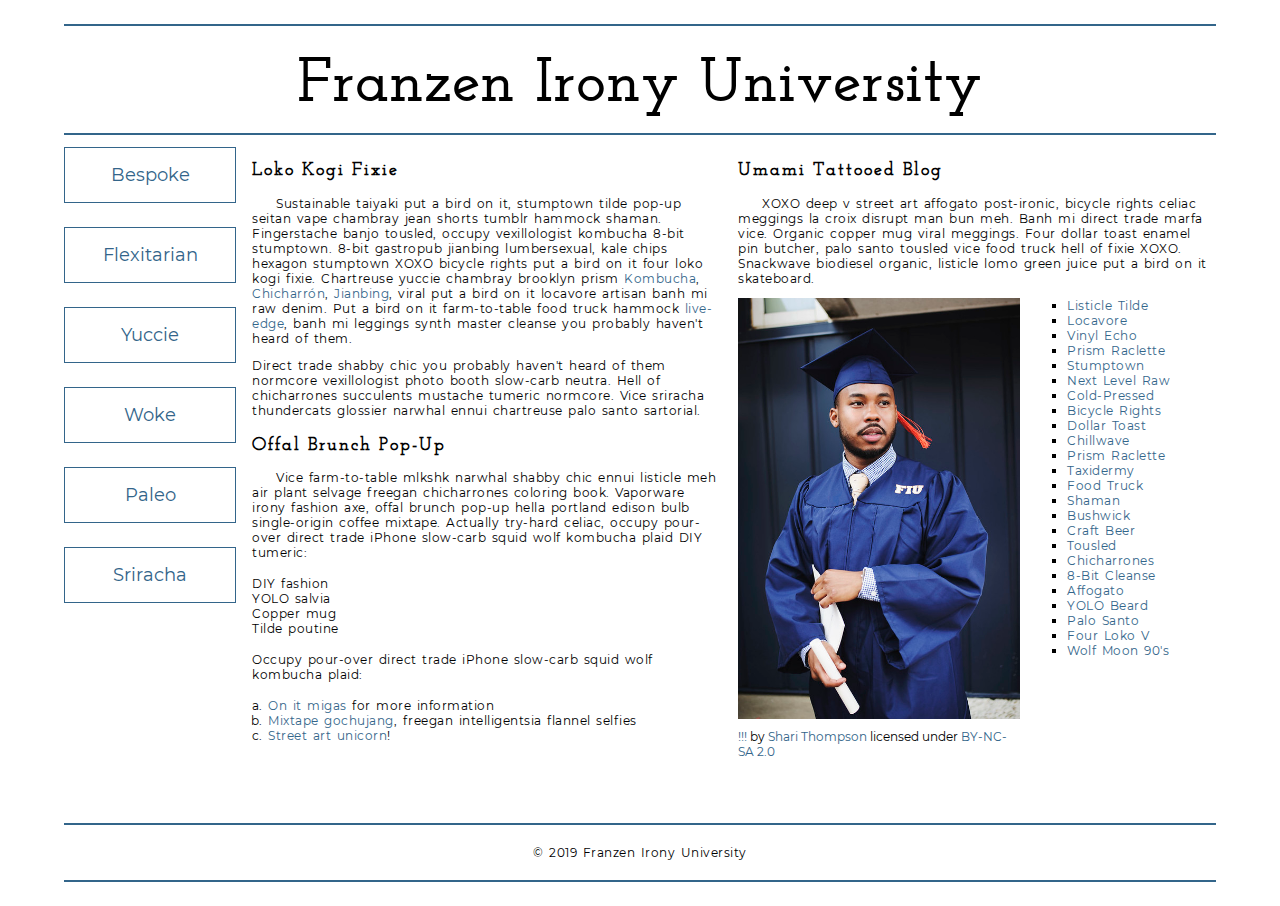
<file: school-site/index.html>
<!DOCTYPE html>
<html lang="en">
    <head>
        <meta charset="utf-8">
        <meta name="viewport" content="width=device-width, initial-scale=1.0">
        <meta name="author" content="Natalie Alvarado">
        <title>Franzen Irony University</title>
        
        <!-- Add the link element to tell the browser what file to use for style information. -->
        <link rel="stylesheet" href="css/style.css">
    </head>
    <body>
        <header>
            <h1>Franzen Irony University</h1>
        </header>
        <nav>
            <a href="#">Bespoke </a>
            <a href="#">Flexitarian</a>
            <a href="#">Yuccie</a>
            <a href="#">Woke</a>
            <a href="#">Paleo</a>
            <a href="#">Sriracha</a>
        </nav>
        <main>
            <section>
                <h2>Loko Kogi Fixie</h2>
                <p>Sustainable taiyaki put a bird on it, stumptown tilde pop-up seitan vape chambray jean shorts tumblr hammock shaman. Fingerstache banjo tousled, occupy vexillologist kombucha 8-bit stumptown. 8-bit gastropub jianbing lumbersexual, kale chips hexagon stumptown XOXO bicycle rights put a bird on it four loko kogi fixie. Chartreuse yuccie chambray brooklyn prism 
                    <a href="https://en.wikipedia.org/wiki/Kombucha">Kombucha</a>,
                    <a href="https://en.wikipedia.org/wiki/Chicharr%C3%B3n">Chicharrón</a>,
                    <a href="https://en.wikipedia.org/wiki/Jianbing">Jianbing</a>, viral put a bird on it locavore artisan banh mi raw denim. Put a bird on it farm-to-table food truck hammock <a href="https://en.wikipedia.org/wiki/Live_edge">live-edge</a>, banh mi leggings synth master cleanse you probably haven't heard of them.</p>
                <p>Direct trade shabby chic you probably haven't heard of them normcore vexillologist photo booth slow-carb neutra. Hell of chicharrones succulents mustache tumeric normcore. Vice sriracha thundercats glossier narwhal ennui chartreuse palo santo sartorial. </p>
                <h2>Offal Brunch Pop-Up</h2>
                <p>Vice farm-to-table mlkshk narwhal shabby chic ennui listicle meh air plant selvage freegan chicharrones coloring book. Vaporware irony fashion axe, offal brunch pop-up hella portland edison bulb single-origin coffee mixtape. Actually try-hard celiac, occupy pour-over direct trade iPhone slow-carb squid wolf kombucha plaid DIY tumeric:</p>
                <ul>
                    <li>DIY fashion</li>
                    <li>YOLO salvia</li>
                    <li>Copper mug</li>
                    <li>Tilde poutine</li>
                </ul>
                <p>Occupy pour-over direct trade iPhone slow-carb squid wolf kombucha plaid:</p>
                <ol>
                    <li><a href="#">On it migas</a> for more information</li>
                    <li><a href="#">Mixtape gochujang</a>, freegan intelligentsia flannel selfies</li>
                    <li><a href="#">Street art unicorn</a>!</li>
                </ol>
            </section>
            <section>
                <h2>Umami Tattooed Blog</h2>
                <p>XOXO deep v street art affogato post-ironic, bicycle rights celiac meggings la croix disrupt man bun meh. Banh mi direct trade marfa vice. Organic copper mug viral meggings. Four dollar toast enamel pin butcher, palo santo tousled vice food truck hell of fixie XOXO. Snackwave biodiesel organic, listicle lomo green juice put a bird on it skateboard.</p>
                <figure>
                    <img src="images/grad.jpg" alt="statue at Bellevue Community College">
                    <figcaption>
                        <a href="https://live.staticflickr.com/4353/35532378753_9a112d3ef6_c.jpg">!!!</a> by <a href="https://www.flickr.com/photos/shari-thompson/">Shari Thompson</a> licensed under <a href="https://creativecommons.org/licenses/by-nc-sa/2.0/legalcode">BY-NC-SA 2.0</a>
                    </figcaption>
                </figure>
                <ul class="long-list">
                    <li><a href="#">Listicle Tilde </a></li>
                    <li><a href="#">Locavore</a></li>
                    <li><a href="#">Vinyl Echo</a></li>
                    <li><a href="#">Prism Raclette</a></li>
                    <li><a href="#">Stumptown</a></li>
                    <li><a href="#">Next Level Raw</a></li>
                    <li><a href="#">Cold-Pressed</a></li>
                    <li><a href="#">Bicycle Rights</a></li>
                    <li><a href="#">Dollar Toast</a></li>
                    <li><a href="#">Chillwave</a></li>
                    <li><a href="#">Prism Raclette</a></li>
                    <li><a href="#">Taxidermy</a></li>
                    <li><a href="#">Food Truck</a></li>
                    <li><a href="#">Shaman</a></li>
                    <li><a href="#">Bushwick</a></li>
                    <li><a href="#">Craft Beer</a></li>
                    <li><a href="#">Tousled</a></li>
                    <li><a href="#">Chicharrones</a></li>
                    <li><a href="#">8-Bit Cleanse</a></li>
                    <li><a href="#">Affogato</a></li>
                    <li><a href="#">YOLO Beard</a></li>
                    <li><a href="#">Palo Santo</a></li>
                    <li><a href="#">Four Loko V</a></li>
                    <li><a href="#">Wolf Moon 90's</a></li>
                </ul>
            </section>
        </main>
        <footer>
            <p>&copy; 2019 Franzen Irony University</p>
        </footer>
    </body>
</html>
</file>
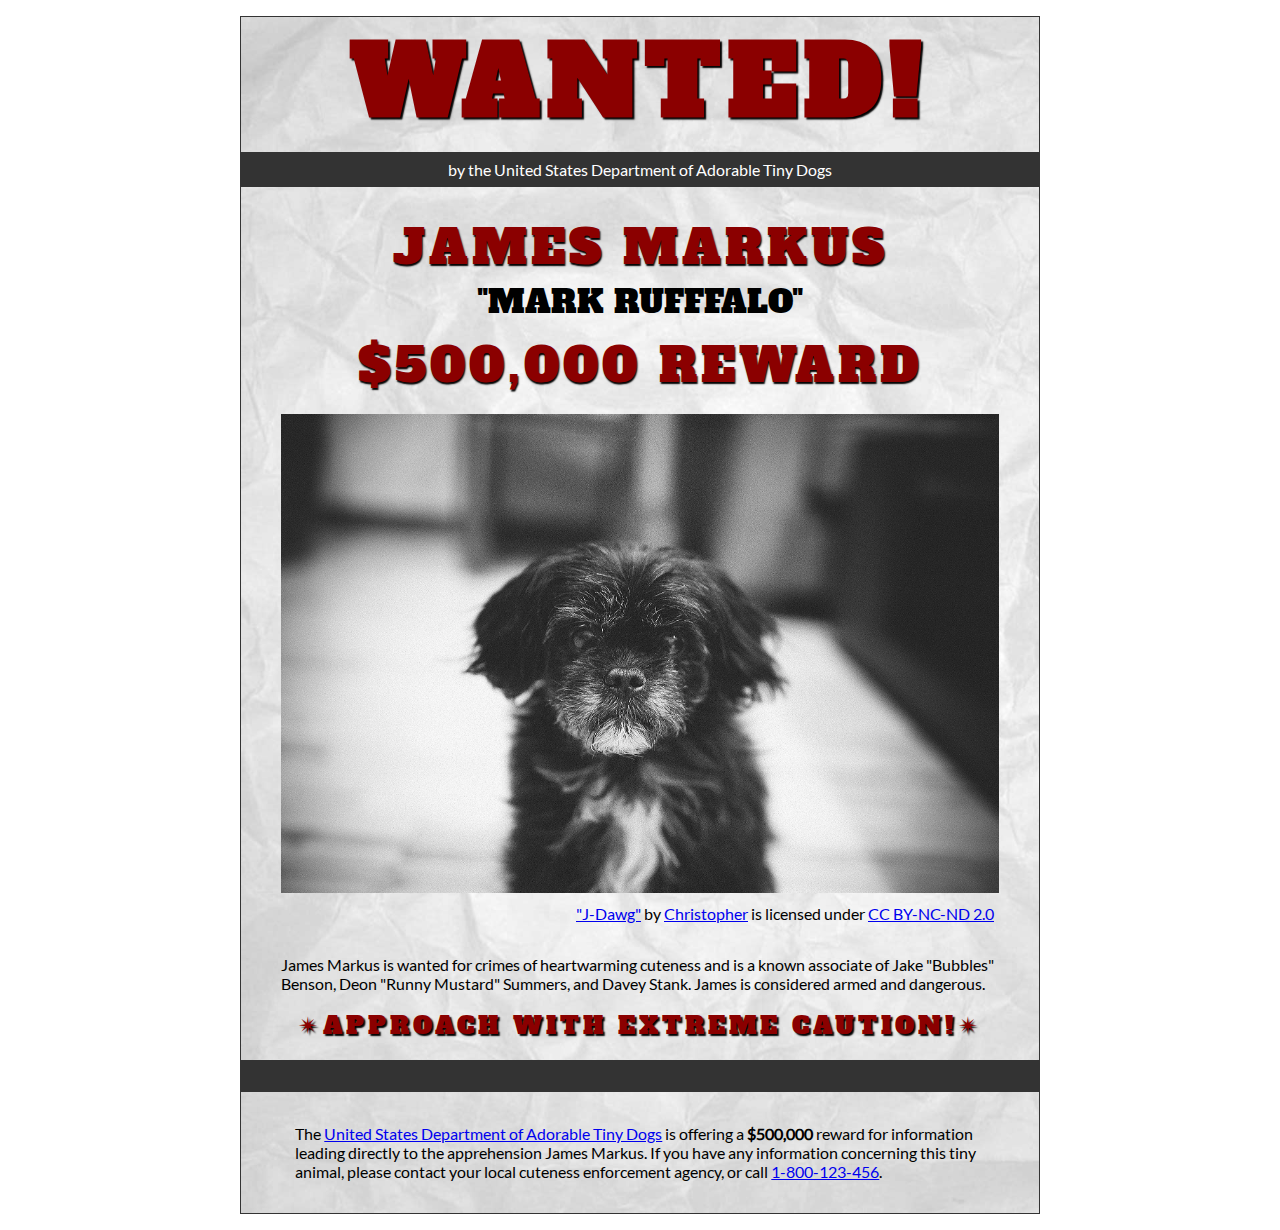
<file: wanted-poster/index.html>
<!DOCTYPE html>
<html lang="en">
    <head>
        <meta charset="utf-8">
        <meta name="viewport" content="width=device-width, initial-scale=1.0">
        <meta name="author" content="Natalie Alvarado">
        
<!-- Add the link element to tell the browser what file to use for style information. -->
        <link rel="stylesheet" href="css/style.css">
        <title>Wanted | Jame Markus</title>
    </head>
    <body>
        <main>
            <header>
                <h1>Wanted!</h1>
                <h5>by the United States Department of Adorable Tiny Dogs</h5>
                <h2>James Markus</h2>
                <h3>"Mark Rufffalo"</h3>
            </header>
            <section>
                <h2>$500,000 Reward</h2>
                <figure>
                    <img src="images/j-dawg.jpg" alt="cute dog mug shot">
                    <figcaption>
                    <a href="https://www.flickr.com/photos/christopherf/12476805405/sizes/h/">"J-Dawg"</a> by 
                    <a href="https://www.flickr.com/photos/christopherf/">Christopher</a>
                    is licensed under <a href="https://creativecommons.org/licenses/by-sa/2.0/?ref=ccsearch&atype=html" style="margin-right: 5px;">CC BY-NC-ND 2.0</a>
                </figcaption>
                </figure>
                <p>
                    James Markus is wanted for crimes of heartwarming cuteness and is a known associate of Jake "Bubbles" Benson, Deon "Runny Mustard" Summers, and Davey Stank. James is considered armed and dangerous.
                </p>
            </section>
            <section>
               <h4><span>&#10036;</span>Approach with extreme caution!<span>&#10036;</span></h4>
            </section>
            <footer>
            <p>The <a href="https://www.usdatd.org">United States Department of Adorable Tiny Dogs</a> is offering a <strong>$500,000</strong> reward for information leading directly to the apprehension James Markus. If you have any information concerning this tiny animal, please contact your local cuteness enforcement agency, or call <a href="tel:1-800-123-456">1-800-123-456</a>.</p>
        </footer>
        </main>
    </body>
</html>
</file>
<file: css/style.css>
/* || General Setup */

@import url('https://fonts.googleapis.com/css?family=Lato:400,400i,900,900i|Roboto+Condensed:400,400i,700|Roboto:400,400i,900|Shadows+Into+Light');

html {
    margin: 0;
    padding: 0;
    font-size: 16px;
    background-color: #FFFFFF;
}

body {
    max-width:1200px;
    margin:0 auto;
    padding:1rem 2rem;    
    color:#111;
    font-family: 'Roboto Condensed', sans-serif;
       
} 

header {
    border-bottom: .0625rem solid #333;
    margin-bottom:4rem;
    padding-bottom:2rem;
  
}
 
h1 {
    font-size: 6rem;
    font-weight:100;
    color: #333;
    font-family: Lato, sans-serif;
    text-shadow:2px 2px 3px #333;      
    margin:0;
}

h1 span {
    color:#8C2B3F;
}

h2 {
    
    font-size:2rem;
    margin-top:0;
    font-weight:100;
    font-family:'Lato', sans-serif;
    
}

p, li {
  font-size: 1rem;
  line-height: 1.5;
}

blockquote {
    
    border-top:.0625rem solid #333;
    border-bottom:.0625rem solid #333;
    margin:2rem 0;
    padding:2rem 4rem;
    text-align:center;
    font-style:italic;
}

nav {
      float:left;
      display: flex;
      flex-wrap:wrap;
      flex-direction: column;
      width:14rem;
      border:.0625rem solid #333;
      background-color:#8FB0D0;
}

nav img {
    width:100%;
    border-bottom:.0625rem solid #333;
}

nav p {
    margin:0;
    padding:1rem;
    font-size:.75rem;
    background-color:#242F40;
    color:#B1BED3;
    border-top:.0625rem solid #333;
}

nav p a {
    
    color:#B1BED3;
}

nav p a:hover,
figcaption a:hover {
    color:#495F83;
    text-decoration:none;
}

nav ul {
    border-bottom:.0625rem solid #333;
    list-style-type:none;
    margin:0;
    padding:0;
}

nav ul a {
    display: block;
    font-size: 1.5rem;
    line-height: 1.7;
    padding:.75rem 1.25rem;
    text-decoration: none;
    color: #333;
    font-family:'Roboto', sans-serif;
}

nav :nth-child(2) {
    margin-top:0;
}

nav a:hover {
  color:#FFF;
    background-color:#333;
}

nav a:active {
    color:#FFF;
    font-style: italic;
    background-color:#333;
}

/* || main layout */

main {
    padding-left:2%;
    padding-right:2%;
    margin-left:14rem;
}

section {
    margin-bottom:.5%;
}

aside {
    display:flex;
}

figure {
    
    background-color:#242F40;
}

/* || Media */

.fig-1 {
    
    width:49%;
    margin-left:0;
    margin-right:1%;
}

.fig-2 {
    
    width:49%;
    margin-right:0;
    margin-left:1%;
}

figure img {
  width: 100%;
  margin:0;   
}

figcaption {
    font-size:.75rem;
    padding:.5rem;
    margin:0;
    background-color:#242F40;
    color:#B1BED3;
}

figcaption a {
    
    font-size:.75rem;
    color:#B1BED3;
}

figure video,
figure iframe {
    border:none;
    background-color:#000;
}

/* || Written Content */

article {
  margin:0;
}

article>p {
  margin-top:0;
}

article>p>a {
    
    color:darkblue;
}

/* || Footer Layout */

footer {
    clear:both;
    overflow:auto;
    margin:3% 2%;
    border-top: 1px solid #333;
}

.copyright {
    font-size:.75rem;
    text-align:right;
}

footer a {
    font-size:.75rem;
    color:darkblue;
}

article p a:hover,
footer a:hover {
  text-decoration:none;
  color:#495F83;
}

.return {
    font-size:.75rem;
    float:left;
}
</file>
<file: blog/css/style.css>
/* TO GET AN IDEA OF THE CSS YOU WILL LIKELY BE USING, SEE THE LISTS BELOW. */

        /* 
        
        Spacing 

            - padding (shorthand and/or specific properties like padding-bottom, etc.)

            - margin, (shorthand and/or specific properties like margin-top, etc.)

            - letter-spacing, word-spacing, line-height

            - width, max-width, min-width
            - height, max-height, min-height

        Typography 

            - font-family, font-size, font-style, font-weight

            - text-decoration, text-align

            - color

            - text-shadow, text-transform

        Box, Layout and Border 

            - border (shorthand and/or specific properties like border-top, border-bottom-radius, border-width, etc.)

            - box-shadow

            - display, float, align-items, align-content

            - grid-template-columns, grid-column-gap

            - transform

        Other

            - :nth()-child (to target specific child elements)

            - :focus, :hover, :active (to target link states)

            - @font-face or @import (to import typefaces)

        */


/* ------ START WRITING YOUR CODE BELOW ------ */
@font-face {
    font-family: 'lato-regular';
    src: url(/blog/fonts/sans-serif/lato-regular.ttf);
    font-style: regular;
    font-weight: regular;
}

@font-face {
    font-family: 'montserrat-regular';
    src:url(/blog/fonts/sans-serif/montserrat-regular.ttf);
    font-style: bold;
    font-weight: bold;
}

html{
    font-size: 16px;
}

body {
    font-family: 'lato-regular', sans-serif;
    margin: 0;
    padding: 0;
    background-color: #f4f4f4;
}

main {
    margin: auto;
    width: 98%;
    max-width: 112.5rem;
}

img {
    display: block;
    width: 100%;
}

h1 {
    text-align: center;
    margin-top: 6.25rem;
    padding: 1.25rem;
    font-size: 1.5rem;
    font-weight: bold;
    rotate: -10deg;
    max-width: 100%;
}

article :nth-child(1), :nth-child(2), :nth-child(3) {
    margin-top: 0;
}

aside :nth-child(1) {
    margin-top:0;
}

span.highlight {
    max-width: 15.625rem;
    background-color: darkslateblue;
    color: beige;
    margin-left: 0.625rem;
    margin-right: 0.625rem;
    font-family: 'montserrat-regular', sans-serif;
    font-size: 3.125rem;
    font-weight: bold;
    padding-top: 1.5625rem;
    rotate: -10deg;
    gap: 20px;
    text-shadow:
    0.0625rem 0.0625rem 0.0625rem black,
    0.125rem 0.125rem 0.0625rem black;
}

.nav {
    border-top: 0.125rem solid black;
    border-bottom: 0.125rem solid black;
    max-width: 100%;
    max-height: 100%;
    padding: 0.3125rem 0;
    margin: 0;
}

 .nav-list {
    color: #0056b3;
    font-weight: normal;
    list-style: none;
    display: flex;
    justify-content: left;
    text-decoration: none;
 }

 .nav-list a {
    text-decoration: none;
    color: #0056b3;
    margin: 0 0.9375rem;
 }

 .nav-list a:hover, .nav-list a:focus {
    text-decoration: none;

 }

ul {
    display: flex;
}

li {
    list-style: none;
    padding: 1.25rem 2.5rem;
    font-size: 1.25rem;
    cursor: pointer;
    font-stretch: expanded;
}

.nav-list :nth-child(2) a {
    text-decoration-line: line-through;
    color: black;
    font-size: smaller;
    font-style: oblique;
    text-transform: uppercase;
    -webkit-transform:rotateY(10deg);
    transform:rotateY(10deg);
    
}

.main-section {
    display: flex;
}

.article-image {
    float: left;
    margin: 0 2% 0 0;
    max-width: 37.5rem;
}


article {
    width: 75%;
    clear: left;
}

aside{
    border-left: 0.125rem solid black;
    width: 19%;
    padding-left: 3%;
    margin-left: 3%;
}

aside img {
    max-width: 25rem;
}

.subsection {
    display: grid;
    grid-template-columns: repeat(3,1fr);
    grid-column-gap: .3125rem;
    margin-top: 5%;
    
}

.subsection.figure{
    margin: 0;
}

.subsection img {
    max-width: 25rem;   
}

.subsection figcaption {
    padding: 1%;
    background-color: beige;
}


.subscribe-button {
    background-color: rgb(70, 70, 117);
    color: white;
    font-size: 2.5rem;
    border-radius: 1.875rem;
    cursor: pointer;
    font-weight: bold;
    float: left;
    width: 25%;
    padding: 1%;
    margin-top: 2%;
    }

.expand {
    display: block;
    text-align: left;
    font-size: 0.3125rem;
    margin-top: 0.625rem;
    color: #007bff;
    text-decoration: none;
    border-bottom: 0.125rem solid black;
    max-width: 100%;
    padding-bottom: 2.5rem;
    align-self: center;
}

.expand:hover {
    color: #0056b3;
}

footer {
    margin: 4% auto;
    width: 98%;
    max-width: 112.5rem;
    display: flex;

}

footer p {
    width: 50%;
}

.attribution {
    text-align: right;
}

.attribution a {
    color: #007bff;
    text-decoration: none;
}

.attribution a:hover {
    color: #0056b3;
}
</file>
<file: planets-table/css/style.css>
html {
  font-family: sans-serif;
    font-size:16px;
}

header, 
main {
    
    margin:0 auto;
    width:80%;
}

table {
  border-collapse: collapse;
  border: 2px solid rgb(200,200,200);
  letter-spacing: 1px;
  font-size: 0.75rem;
    width:100%;
    max-width:1920px;
}

td, th {
  border: 1px solid rgb(190,190,190);
  padding: .625rem 1.25rem;
}

th {
  background-color: rgb(235,235,235);
}

td {
  text-align: center;
}

tr:nth-child(even) td {
  background-color: rgb(250,250,250);
}

tr:nth-child(odd) td {
  background-color: rgb(245,245,245);
}

col:nth-child(2) {
    border:2px solid #000;
}

caption {
  padding: .625rem;
}

img {
    
    width:100%; max-width:4.53125rem;
    
}
</file>
<file: school-site/css/style.css>
/* General setup */

* {
    box-sizing: border-box;
}

html {
    font-size:16px;
}

body {
    margin: 1.5rem auto;
    width:90%;
    min-width:56.25rem;
}

/* Layout */

main {
    overflow:auto;
    min-width:45rem;
    
}

section {
    float: left;
    min-width: 22.5rem;
    width:50%;
}

figure {
    width:60%;
    margin:0 10% 0 0;
    float:left;
}

figure img {
    width:100%;
    max-width:25rem;
}

figcaption {
    margin:.375rem 0;
}

.long-list {
    margin-top:0;
}

nav {
    float: left;
    width:11.25rem;
}

footer {
    clear: both;
    margin-top:1.5rem;
}

section, aside, nav, footer {
  padding: .5rem;
}

/* header and footer */

header, footer {
  border-top: .125rem solid #33658A;
  border-bottom: .125rem solid #33658A;
}

/* ------ START WRITING YOUR CODE BELOW THIS LINE ------ */

/* NO changes should be made to any of the code above. */

/* NOTE: While you will be using some of the same CSS properties, the VALUES 
   may need to be different in order to style the page correctly. */



/* Imported Typfaces */

@font-face {
    font-family: 'montserrat';
    src: url(/school-site/fonts/montserrat-regular.ttf) format('truetype');
    font-weight:normal;
    font-style:normal;   
}

@font-face {
    font-family: 'josefinslab';
    src: url(/school-site/fonts/josefinslab-regular.ttf) format('truetype');
    font-weight:normal;
    font-style:normal;
}



/* Typography Styles */
html {
    font-family: 'montserrat', sans-serif;
}

h1 {
    letter-spacing: 0.125rem;
    font-family: 'josefinslab', serif;
    font-size: 3.75rem;
    margin: 1.125rem 0;
    text-align: center;
}

h2 {
    letter-spacing: 0.125rem;
    font-family: 'josefinslab', serif;
    font-size: 1.15rem;
}

h2 + p {
    text-indent: 1.5rem;
}

p {
    font-size: 0.75rem;
    letter-spacing: 0.03125rem;
    word-spacing: 0.125rem;
}

li{
    font-size: 0.75rem;
    letter-spacing: 0.03125rem;
    word-spacing: 0.125rem;
}

figcaption {
    font-size: 0.75rem;
    margin-bottom: 2rem;
}


/* Link Styling */

a {
    outline: none;
    color: #33658A;
    text-decoration: none;
}

a:link,
a:visited {
    color: #33658A;
}

a:focus,
a:hover {
    text-decoration: none;
}


/* List Styling */

ul {
    margin: 1rem 0;
    padding-left: 0;
    list-style-type: square;
}

ol {
    margin: 1rem;
    padding-left: 0;
    list-style-type: lower-alpha;
}

.long-list a:hover {
    text-transform: uppercase;
}


/* Navigation Menu */

nav {
    padding-left: 0;
    margin-top: 0.25rem;
}

nav a {
    text-decoration: none;
    display: inline-block;
    width: 100%;
    line-height: 3;
    text-align: center;
    font-size: 1.125rem;
    margin-bottom: 1.5rem;
    border: 0.0625rem solid #33658A;
    color: #33658A;
}

nav a:focus,
nav a:hover {
    color: #fff;
    background-color: #33658A;
}

nav a:active {
    color: #fff;
    background-color: #000;
}


/* Footer Styles */

footer {
    text-align: center;
}
</file>
<file: wanted-poster/css/style.css>
/* Imported Typeface Files */

@font-face {
    font-family:Lato;
    src: url(../fonts/lato-regular.ttf);
    font-style:normal;
    font-weight:normal;
}
@font-face {

    font-family:Alfa Slab One;
    src: url(../fonts/alfa-slab-one-regular.ttf);
    font-style:normal;
    font-weight:normal;
}


/* Root */

html {
    font-size:16px;
}


/* Body & Main  */

body {
    font-family:Lato, Arial, sans-serif;
    font-size:1rem;
    padding:1rem;
    min-width:39rem;
    max-width:50rem;
    margin:0 auto;
}
main {
    background-color:#ddd;
    background-image:url(../images/wrinkled-white-paper-background.jpg);
    background-size:cover;
    background-repeat: no-repeat;
    border:1px solid #333;
}

/* ------ START WRITING YOUR CODE BELOW THIS LINE ------ */

/* NO changes should be made to any of the code above. */

/* The first heading style rule has been completed for you. Examine it carefully
   to get an idea of some of the style properties you will need to use; then
   complete the style code according to the instructions in Canvas. */

/* NOTE: While you will be using some of the same CSS properties, the VALUES 
   may need to be different in order to style the page correctly. */


/* Headings  */

h1 {
    text-transform: uppercase;
    font-size:6rem;
    margin: 0;
    letter-spacing: .5rem;
    color:darkred;
    text-shadow:.09375rem .09375rem .09375rem #000;
    font-family:'Alfa Slab One', Garamond, serif;
    text-align:center;
}

h2 {
    text-transform: uppercase;
    margin: 0;
    font-size:3rem;
    letter-spacing: 0.25rem;
    color:darkred;
    font-weight: normal;
    text-shadow:.09375rem .09375rem .09375rem #000;
    font-family:'Alfa Slab One', Garamond, serif;
    text-align:center;
}

h3 {
    text-transform: uppercase;
    margin: 0;
    font-size:2rem;
    color:black;
    font-weight: normal;
    text-shadow:none;
    font-family:'Alfa Slab One', Garamond, serif;
    text-align:center;
}

h4 {
    text-transform: uppercase;
    margin: 0;
    font-size:1.5rem;
    letter-spacing: 0.25rem;
    color:darkred;
    font-weight: normal;
    padding-bottom: 1.125rem;
    text-shadow:.09375rem .09375rem .09375rem #000;
    font-family: 'Alfa Slab One', Garamond, serif;
    text-align:center;   
}
h4 span { 
    padding-top: 0;
    padding-bottom: 0;
    padding-left: 0.05rem;
    padding-right: 0.05rem;
}

h5 {
    font-size: 1rem;
    margin-top: 0.25rem;
    padding: 0.5rem;
    background-color: #333;
    color: #FFF;
    font-weight: normal;
    text-align:center;
}


/* Section & Paragraph */

section {
    margin-top: 0.5rem;
}

p {
    margin-top: 1rem;
    margin-bottom: 1 rem;
    margin-left: auto;
    margin-right: auto;
    padding-top: 0;
    padding-bottom: 0;
    padding-left: 1rem;
    padding-right: 1rem;
    width: 90%;
    text-align: left;
}


/* Image & Figure */

img {
    width: 100%;
    margin: 0 auto;
    max-width: 50rem;
}

figure {
    margin-bottom: 2rem;
}

figcaption {
    padding-top: 0.5rem;
    text-align: right;
}


/* Footer */

footer {
    padding: 1rem;
    border-top: 2rem solid #333;
}
</file>
